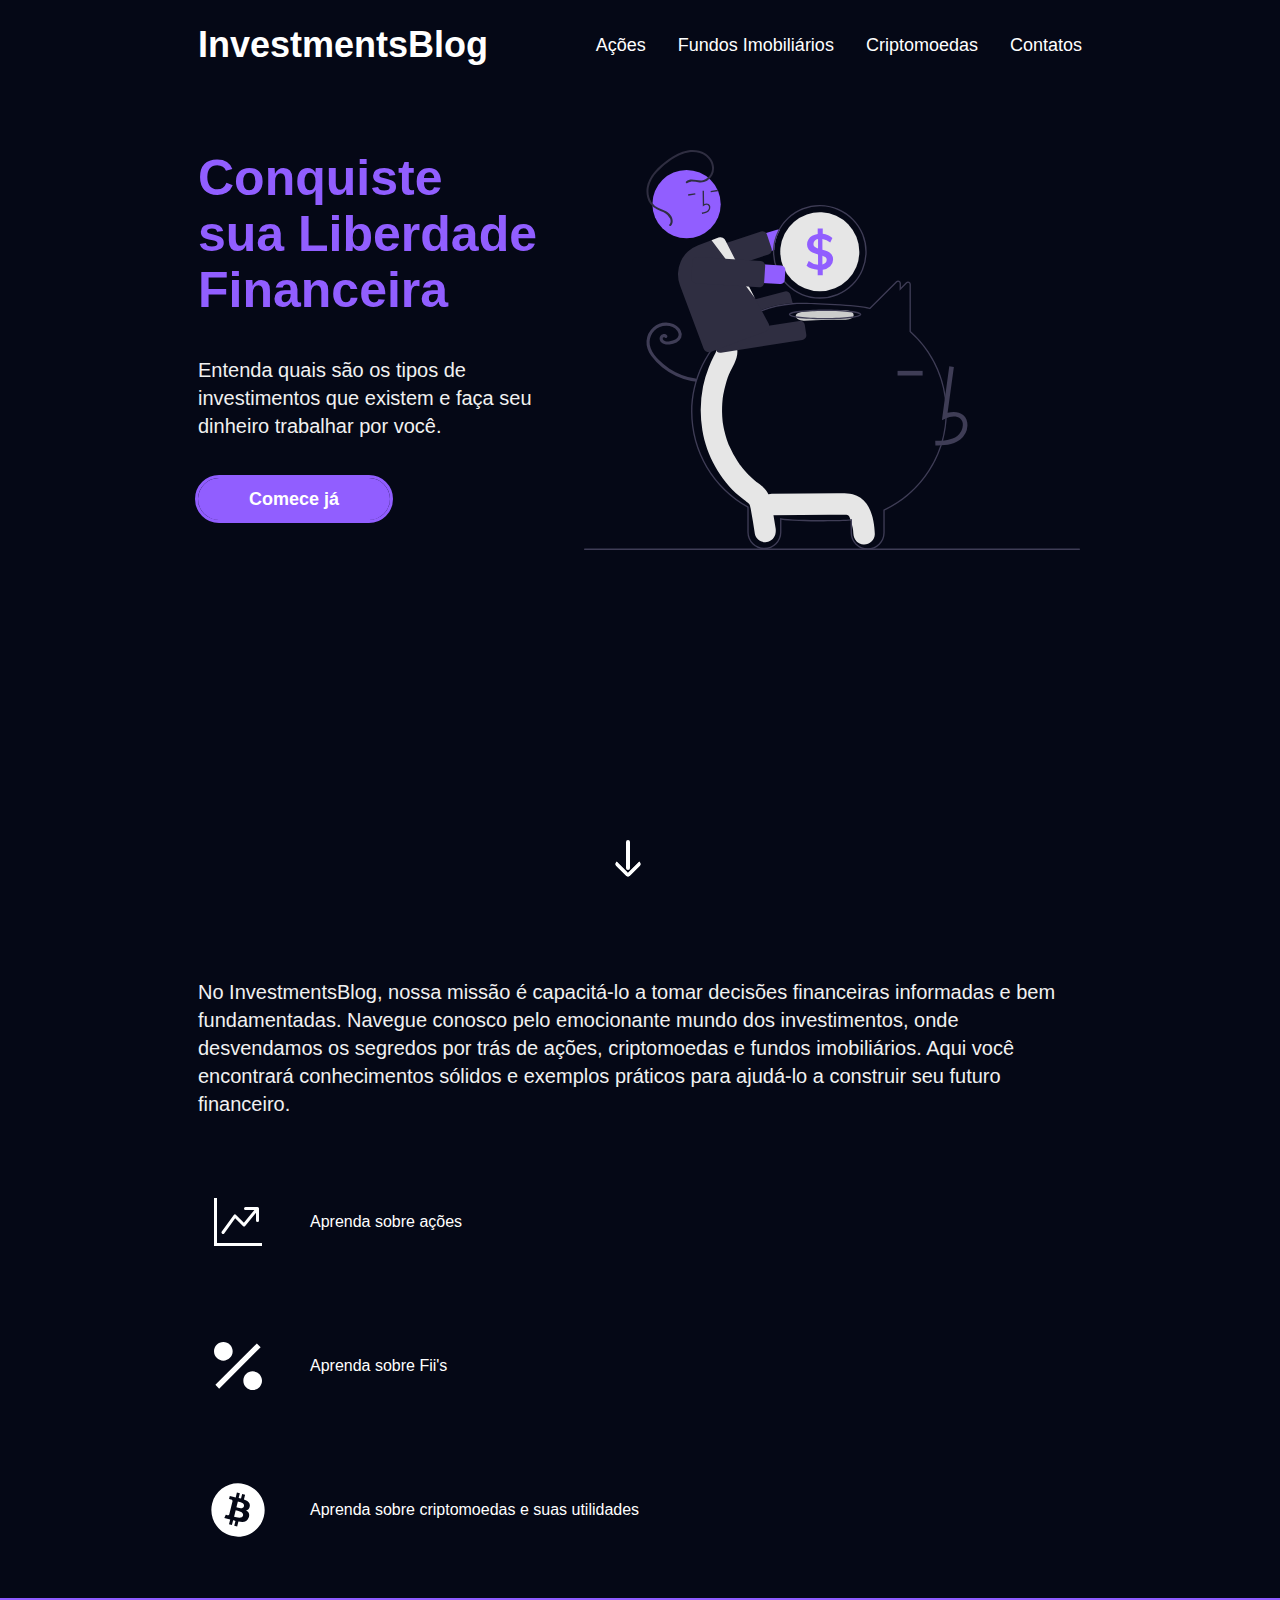
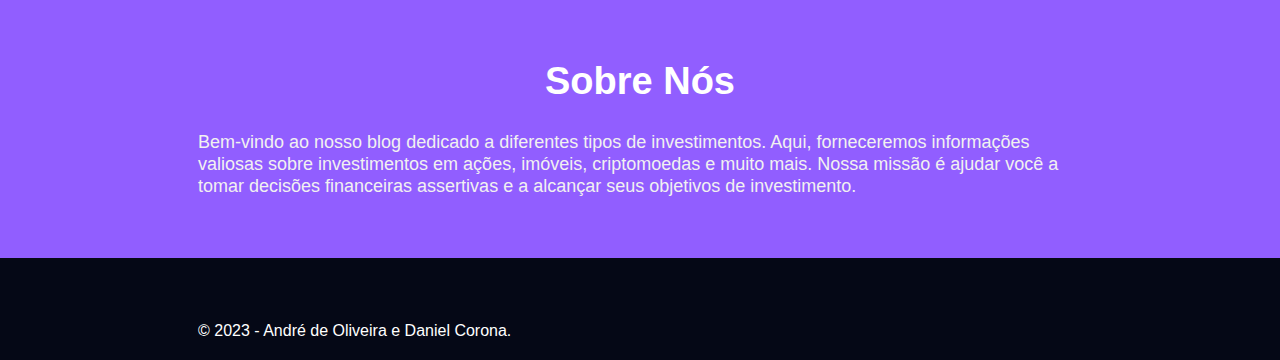
<file: index.html>
<!DOCTYPE html>
<html lang="pt-br">
<head>
    <meta charset="UTF-8">
    <meta name="viewport" content="width=device-width, initial-scale=1.0">
    <title>InvestmentsBlog - Página Inicial</title>
    <link rel="stylesheet" type="text/css" href="styles/index.css">
    <link rel="stylesheet" type="text/css" href="styles/reset.css">
    <link rel="stylesheet" type="text/css" href="styles/header.css">
    <link rel="stylesheet" type="text/css" href="styles/footer.css">
</head>
<body>
    <header class="header">
        <a href="index.html" class="logo">InvestmentsBlog</a>
        <nav class="links">
            <a href="pages/acoes.html">Ações</a>
            <a href="pages/fiis.html">Fundos Imobiliários</a>
            <a href="pages/cripto.html">Criptomoedas</a>
            <a href="pages/contacts.html">Contatos</a>
        </nav>
    </header>
    
    <main class="hero-section">
        <div class="hero-section-info">
            <h2 class="hero-title">Conquiste sua Liberdade Financeira</h2>
            <p class="hero-text">Entenda quais são os tipos de investimentos que existem e faça seu dinheiro trabalhar por você.</p>
            <a class="hero-button" href="#start-now">Comece já</a>
        </div>
        <div>
            <img src="assets/hero-image.svg" alt="Imagem de um investimento.">
        </div>
    </main>

    <div class="down-arrow"></div>

    <section id="start-now" class="informations">
        <p class="hero-text">No InvestmentsBlog, nossa missão é capacitá-lo a tomar decisões financeiras informadas e bem fundamentadas. Navegue conosco pelo emocionante mundo dos investimentos, onde desvendamos os segredos por trás de ações, criptomoedas e fundos imobiliários. Aqui você encontrará conhecimentos sólidos e exemplos práticos para ajudá-lo a construir seu futuro financeiro.</p>
        <a href="pages/acoes.html" class="investimets-section">
            <svg stroke="currentColor" fill="currentColor" stroke-width="0" viewBox="0 0 16 16" height="3em" width="3em" xmlns="http://www.w3.org/2000/svg"><path fill-rule="evenodd" d="M0 0h1v15h15v1H0V0Zm10 3.5a.5.5 0 0 1 .5-.5h4a.5.5 0 0 1 .5.5v4a.5.5 0 0 1-1 0V4.9l-3.613 4.417a.5.5 0 0 1-.74.037L7.06 6.767l-3.656 5.027a.5.5 0 0 1-.808-.588l4-5.5a.5.5 0 0 1 .758-.06l2.609 2.61L13.445 4H10.5a.5.5 0 0 1-.5-.5Z"></path></svg>
            <p>Aprenda sobre ações</p>
        </a>

        <a href="pages/fiis.html" class="investimets-section">
            <svg stroke="currentColor" fill="currentColor" stroke-width="0" viewBox="0 0 24 24" height="4em" width="4em" xmlns="http://www.w3.org/2000/svg"><path d="M17.5049 21.0029C15.5719 21.0029 14.0049 19.4359 14.0049 17.5029C14.0049 15.5699 15.5719 14.0029 17.5049 14.0029C19.4379 14.0029 21.0049 15.5699 21.0049 17.5029C21.0049 19.4359 19.4379 21.0029 17.5049 21.0029ZM6.50488 10.0029C4.57189 10.0029 3.00488 8.43593 3.00488 6.50293C3.00488 4.56993 4.57189 3.00293 6.50488 3.00293C8.43788 3.00293 10.0049 4.56993 10.0049 6.50293C10.0049 8.43593 8.43788 10.0029 6.50488 10.0029ZM19.076 3.51765L20.4902 4.93186L4.93382 20.4882L3.5196 19.074L19.076 3.51765Z"></path></svg>
            <p>Aprenda sobre Fii's</p>
        </a>

        <a href="pages/cripto.html" class="investimets-section">
            <svg stroke="currentColor" fill="currentColor" stroke-width="0" viewBox="0 0 24 24" height="4em" width="4em" xmlns="http://www.w3.org/2000/svg"><path d="m11.953 8.819-.547 2.19c.619.154 2.529.784 2.838-.456.322-1.291-1.673-1.579-2.291-1.734zm-.822 3.296-.603 2.415c.743.185 3.037.921 3.376-.441.355-1.422-2.029-1.789-2.773-1.974z"></path><path d="M14.421 2.299C9.064.964 3.641 4.224 2.306 9.581.97 14.936 4.23 20.361 9.583 21.697c5.357 1.335 10.783-1.924 12.117-7.281 1.336-5.356-1.924-10.781-7.279-12.117zm1.991 8.275c-.145.974-.686 1.445-1.402 1.611.985.512 1.485 1.298 1.009 2.661-.592 1.691-1.998 1.834-3.87 1.48l-.454 1.82-1.096-.273.447-1.794a44.624 44.624 0 0 1-.875-.228l-.449 1.804-1.095-.275.454-1.823c-.257-.066-.517-.136-.782-.202L6.87 15l.546-1.256s.808.215.797.199c.311.077.448-.125.502-.261l.719-2.875.115.029a.864.864 0 0 0-.114-.037l.512-2.053c.013-.234-.066-.528-.511-.639.018-.011-.797-.198-.797-.198l.291-1.172 1.514.378-.001.005c.227.057.461.111.7.165l.449-1.802 1.097.273-.44 1.766c.294.067.591.135.879.207l.438-1.755 1.097.273-.449 1.802c1.384.479 2.396 1.195 2.198 2.525z"></path></svg>
            <p>Aprenda sobre criptomoedas e suas utilidades</p>
        </a>
    </section>

    <section class="about">
        <div>
            <h2>Sobre Nós</h2>
            <p>
                Bem-vindo ao nosso blog dedicado a diferentes tipos de investimentos. Aqui, forneceremos informações valiosas sobre investimentos em ações, imóveis, criptomoedas e muito mais. Nossa missão é ajudar você a tomar decisões financeiras assertivas e a alcançar seus objetivos de investimento.
            </p>
        </div>
    </section>

    <footer class="footer">
        <p>© 2023 - André de Oliveira e Daniel Corona.</p>
    </footer>

</body>
</html>
</file>
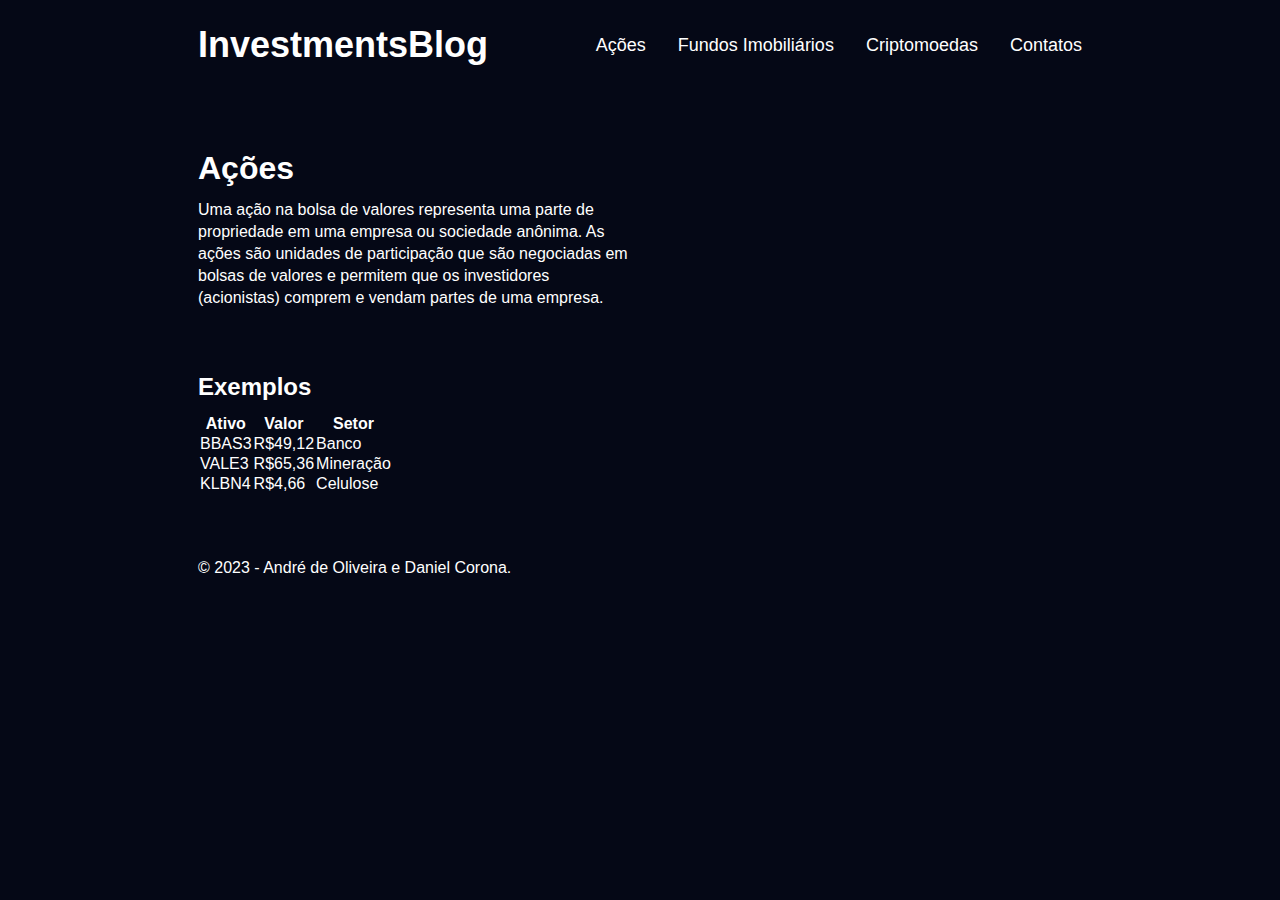
<file: pages/acoes.html>
<!DOCTYPE html>
<html lang="pt-br">
<head>
    <meta charset="UTF-8">
    <meta name="viewport" content="width=device-width, initial-scale=1.0">
    <title>InvestmentsBlog - Ações</title>
    <link rel="stylesheet" type="text/css" href="../styles/acoes.css">
    <link rel="stylesheet" type="text/css" href="../styles/reset.css">
    <link rel="stylesheet" type="text/css" href="../styles/header.css">
    <link rel="stylesheet" type="text/css" href="../styles/footer.css">
</head>

<body>
    <header class="header">
        <a href="../index.html" class="logo">InvestmentsBlog</a>
        <nav class="links">
            <a href="acoes.html">Ações</a>
            <a href="fiis.html">Fundos Imobiliários</a>
            <a href="cripto.html">Criptomoedas</a>
            <a href="contacts.html">Contatos</a>
        </nav>
    </header>

    <main>
        <h1>Ações</h1>
        <div class="information">
            <p>Uma ação na bolsa de valores representa uma parte de propriedade em uma empresa ou sociedade anônima. As ações são unidades de participação que são negociadas em bolsas de valores e permitem que os investidores (acionistas) comprem e vendam partes de uma empresa.</p>
        </div>
    </main>

    <section>
        <h2>Exemplos</h2>
        <table>
            <tr>
                <th>Ativo</th>
                <th>Valor</th>
                <th>Setor</th>
            </tr>
            <tr>
                <td>BBAS3</td>
                <td>R$49,12</td>
                <td>Banco</td>
            </tr>
            <tr>
                <td>VALE3</td>
                <td>R$65,36</td>
                <td>Mineração</td>
            </tr>
            <tr>
                <td>KLBN4</td>
                <td>R$4,66</td>
                <td>Celulose</td>
            </tr>
        </table>
    </section>

    <footer class="footer">
        <p>© 2023 - André de Oliveira e Daniel Corona.</p>
    </footer>
</body>
</html>
</file>
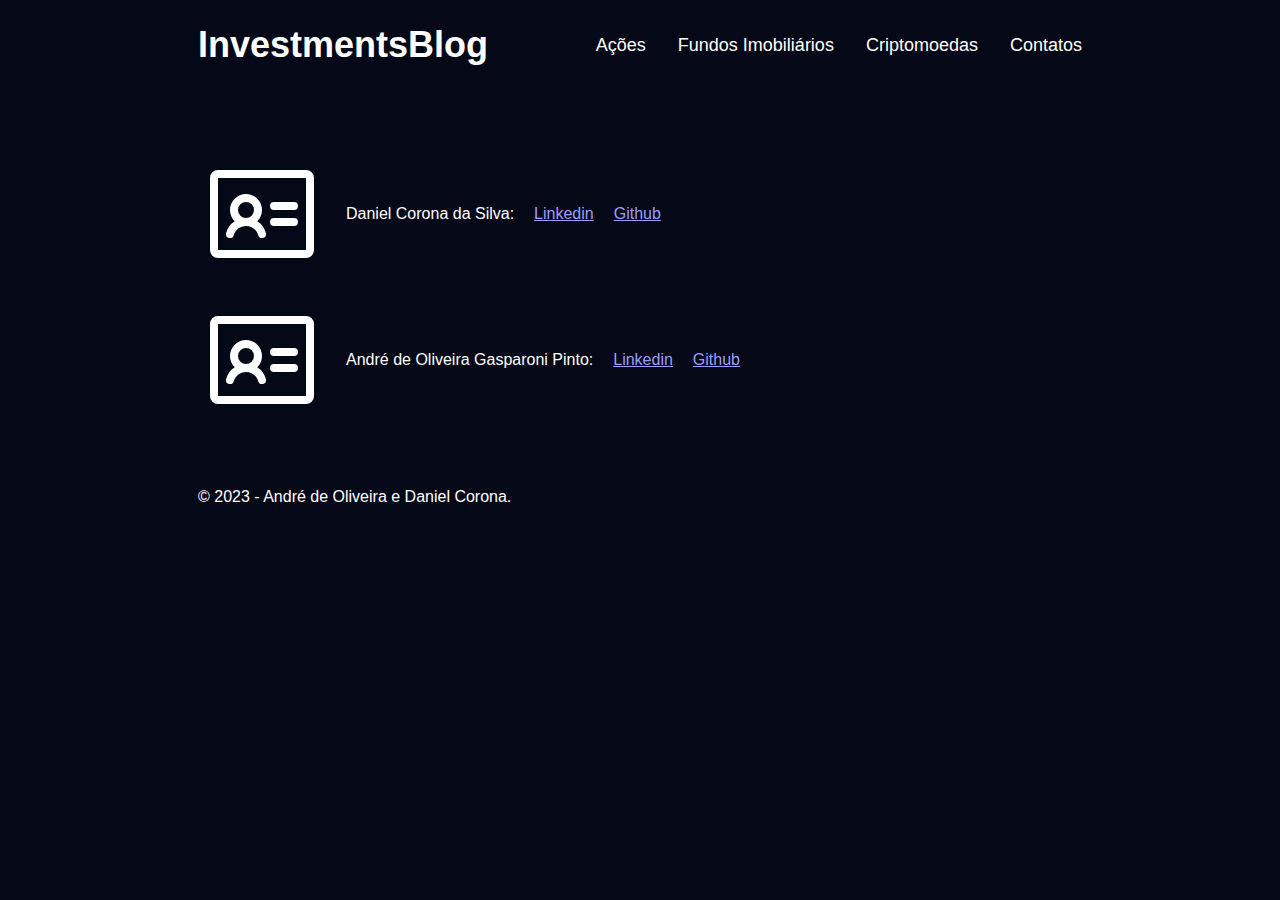
<file: pages/contacts.html>
<!DOCTYPE html>
<html lang="en">
<head>
  <meta charset="UTF-8">
  <meta name="viewport" content="width=device-width, initial-scale=1.0">
  <title>InvestmentsBlog - Contatos</title>
  <link rel="stylesheet" type="text/css" href="../styles/contacts.css">
  <link rel="stylesheet" type="text/css" href="../styles/reset.css">
  <link rel="stylesheet" type="text/css" href="../styles/header.css">
  <link rel="stylesheet" type="text/css" href="../styles/footer.css">
</head>
<body>
  <header class="header">
    <a href="../index.html" class="logo">InvestmentsBlog</a>
    <nav class="links">
        <a href="acoes.html">Ações</a>
        <a href="fiis.html">Fundos Imobiliários</a>
        <a href="cripto.html">Criptomoedas</a>
        <a href="contacts.html">Contatos</a>
    </nav>
  </header>

  <section>
    <div>
      <svg xmlns="http://www.w3.org/2000/svg" width="128" height="128" fill="#ffffff" viewBox="0 0 256 256"><path d="M200,112a8,8,0,0,1-8,8H152a8,8,0,0,1,0-16h40A8,8,0,0,1,200,112Zm-8,24H152a8,8,0,0,0,0,16h40a8,8,0,0,0,0-16Zm40-80V200a16,16,0,0,1-16,16H40a16,16,0,0,1-16-16V56A16,16,0,0,1,40,40H216A16,16,0,0,1,232,56ZM216,200V56H40V200H216Zm-80.26-34a8,8,0,1,1-15.5,4c-2.63-10.26-13.06-18-24.25-18s-21.61,7.74-24.25,18a8,8,0,1,1-15.5-4,39.84,39.84,0,0,1,17.19-23.34,32,32,0,1,1,45.12,0A39.76,39.76,0,0,1,135.75,166ZM96,136a16,16,0,1,0-16-16A16,16,0,0,0,96,136Z"></path></svg>
      <p>Daniel Corona da Silva:</p>
      <a target="_blank" href="https://www.linkedin.com/in/dnlcorona/">Linkedin</a>
      <a target="_blank" href="https://github.com/dnlcorona">Github</a>
    </div>
    <div> 
      <svg xmlns="http://www.w3.org/2000/svg" width="128" height="128" fill="#ffffff" viewBox="0 0 256 256"><path d="M200,112a8,8,0,0,1-8,8H152a8,8,0,0,1,0-16h40A8,8,0,0,1,200,112Zm-8,24H152a8,8,0,0,0,0,16h40a8,8,0,0,0,0-16Zm40-80V200a16,16,0,0,1-16,16H40a16,16,0,0,1-16-16V56A16,16,0,0,1,40,40H216A16,16,0,0,1,232,56ZM216,200V56H40V200H216Zm-80.26-34a8,8,0,1,1-15.5,4c-2.63-10.26-13.06-18-24.25-18s-21.61,7.74-24.25,18a8,8,0,1,1-15.5-4,39.84,39.84,0,0,1,17.19-23.34,32,32,0,1,1,45.12,0A39.76,39.76,0,0,1,135.75,166ZM96,136a16,16,0,1,0-16-16A16,16,0,0,0,96,136Z"></path></svg>
      <p>André de Oliveira Gasparoni Pinto:</p>
      <a target="_blank" href="https://www.linkedin.com/in/andre-oliveira-b77ba1206/">Linkedin</a>
      <a target="_blank" href="https://github.com/ANDREOGP33">Github</a>
    </div>
    
   
  </section>
  
  <footer class="footer">
    <p>© 2023 - André de Oliveira e Daniel Corona.</p>
  </footer>
  
</body>
</html>
</file>
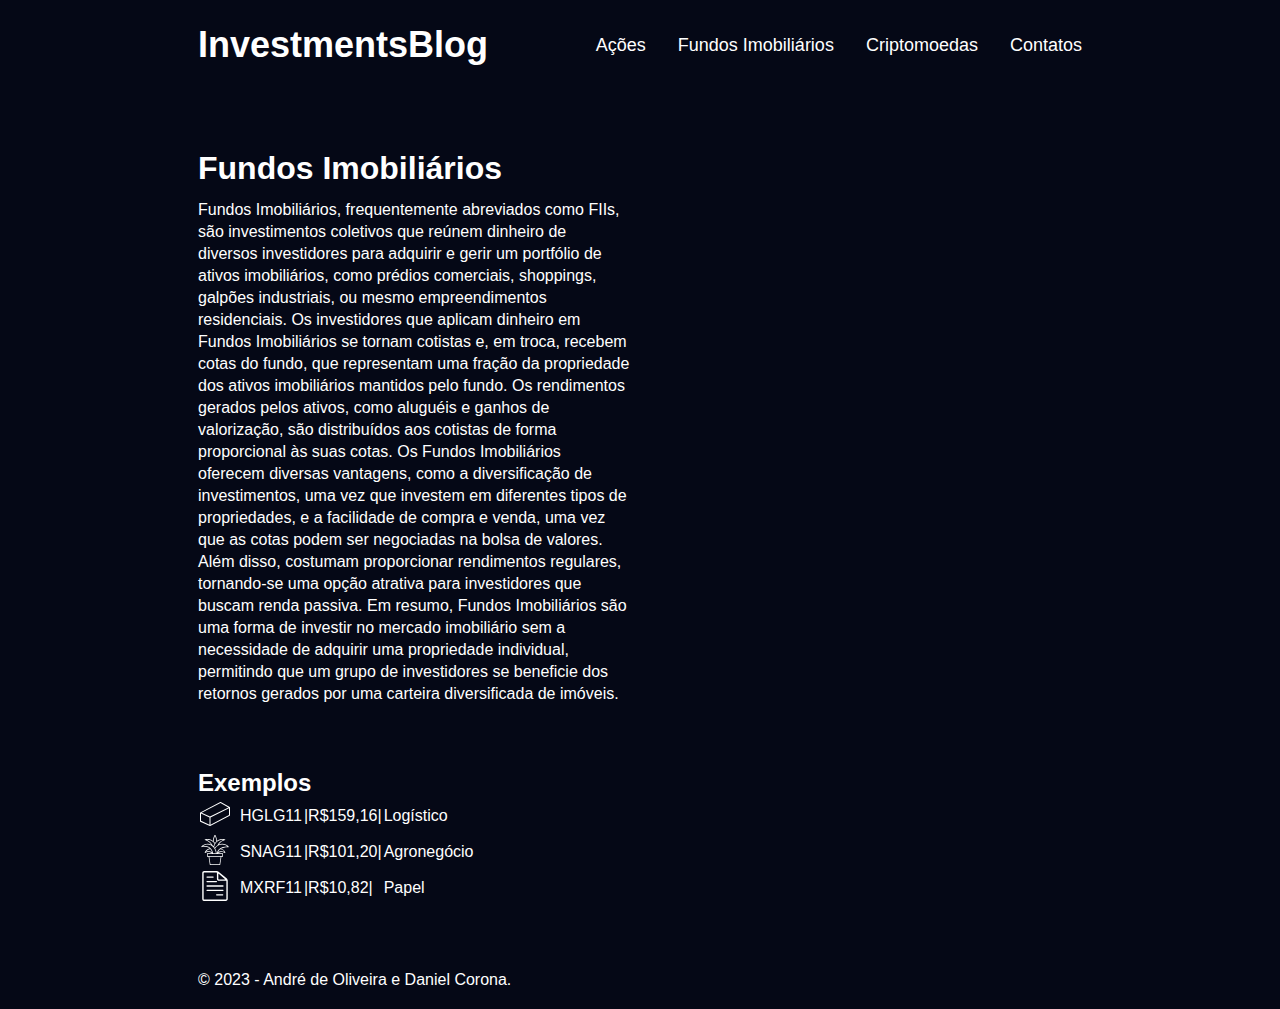
<file: pages/fiis.html>
<!DOCTYPE html>
<html lang="en">
<head>
  <meta charset="UTF-8">
  <meta name="viewport" content="width=device-width, initial-scale=1.0">
  <title>InvestmentsBlog - Fiis</title>
  <link rel="stylesheet" type="text/css" href="../styles/fiis.css">
  <link rel="stylesheet" type="text/css" href="../styles/reset.css">
  <link rel="stylesheet" type="text/css" href="../styles/header.css">
  <link rel="stylesheet" type="text/css" href="../styles/footer.css">
</head>
<body>

  <header class="header">
    <a href="../index.html" class="logo">InvestmentsBlog</a>
    <nav class="links">
      <a href="acoes.html">Ações</a>
      <a href="fiis.html">Fundos Imobiliários</a>
      <a href="cripto.html">Criptomoedas</a>
      <a href="contacts.html">Contatos</a>
    </nav>
  </header>

  <main>
    <h1>Fundos Imobiliários</h1>
    <div class="information">
        <p>Fundos Imobiliários, frequentemente abreviados como FIIs, são investimentos coletivos que reúnem dinheiro de diversos investidores para adquirir e gerir um portfólio de ativos imobiliários, como prédios comerciais, shoppings, galpões industriais, ou mesmo empreendimentos residenciais.

          Os investidores que aplicam dinheiro em Fundos Imobiliários se tornam cotistas e, em troca, recebem cotas do fundo, que representam uma fração da propriedade dos ativos imobiliários mantidos pelo fundo. Os rendimentos gerados pelos ativos, como aluguéis e ganhos de valorização, são distribuídos aos cotistas de forma proporcional às suas cotas.
    
          Os Fundos Imobiliários oferecem diversas vantagens, como a diversificação de investimentos, uma vez que investem em diferentes tipos de propriedades, e a facilidade de compra e venda, uma vez que as cotas podem ser negociadas na bolsa de valores. Além disso, costumam proporcionar rendimentos regulares, tornando-se uma opção atrativa para investidores que buscam renda passiva.
    
          Em resumo, Fundos Imobiliários são uma forma de investir no mercado imobiliário sem a necessidade de adquirir uma propriedade individual, permitindo que um grupo de investidores se beneficie dos retornos gerados por uma carteira diversificada de imóveis.</p>
    </div>
</main>

  <section class="examples">
    <h2>Exemplos</h2>
    <table>
      <tr>
        <td><img class="fiiIcon" src="../assets/brick.svg" alt="Icone de tijolo"></td>
        <td>HGLG11</td>
        <td>|R$159,16|</td>
        <td>Logístico</td>
      </tr>
      <tr>
        <td><img class="fiiIcon" src="../assets/plant.svg" alt="Icone de planta"></td>
        <td>SNAG11</td>
        <td>|R$101,20|</td>
        <td>Agronegócio</td>
      </tr>
      <tr>
        <td><img class="fiiIcon" src="../assets/paper.svg" alt="Icone de papel"></td>
        <td>MXRF11</td>
        <td>|R$10,82|</td>
        <td>Papel</td>
      </tr>
    </table>
  </section>

  <footer class="footer">
    <p>© 2023 - André de Oliveira e Daniel Corona.</p>
  </footer>

</body>
</html>
</file>
<file: styles/index.css>
.hero-section {
  display: flex;
  justify-content: space-between;
  height: calc(100vh - 120px);
  padding-right: 198px;
  padding-left: 198px;
}

.hero-section-info {
  display: flex;
  flex-direction: column;
  gap: 38px;
}

.hero-section div img {
  width: 500px;
  height: 400px;
}

.hero-title {
  font-size: 50px;
  color: #915eff;
  line-height: 56px;
  width: 340px;
}

.hero-text {
  font-size: 20px;
  line-height: 28px;
  color: #f1f1f1;
}

.hero-button {
  width: 192px;
  height: 42px;
  border-radius: 22px;
  background-color: #915eff;
  outline: #915eff solid 3px;
  color: white;
  font-size: 18px;
  font-weight: 600;
  cursor: pointer;
  text-decoration: none;
  display: flex;
  align-items: center;
  justify-content: center;
}

.hero-button:hover {
  background-color: #050816;
  transition: all 0.3s ease;
}

.about {
  background-color: #915eff;
  height: 260px;
  padding-right: 198px;
  padding-left: 198px;
  display: flex;
  flex-direction: column;
  justify-content: center;
}

.about div {
  display: flex;
  flex-direction: column;
  align-items: center;
  gap: 28px;
}

.about div h2 {
  font-size: 38px;
  font-weight: 700;
}

.about div p {
  color: #f1f1f1;
  line-height: 22px;
  font-size: 18px;
}

.down-arrow {
  position: absolute;
  top: calc(100vh - 60px);
  left: calc(50% - 14px);
  width: 0;
  height: 30px;
  border: 2px solid;
  border-radius: 2px;
  animation: jumpInfinite 1.5s infinite;
}

.down-arrow:after {
  content: " ";
  position: absolute;
  top: 12px;
  left: -10px;
  width: 16px;
  height: 16px;
  border-bottom: 4px solid;
  border-right: 4px solid;
  border-radius: 4px;
  transform: rotateZ(45deg);
}

.informations {
  padding-top: 48px;
  margin-bottom: 48px;
  display: flex;
  flex-direction: column;
  gap: 64px;
  padding-right: 198px;
  padding-left: 198px;
}

.investimets-section {
  cursor: pointer;
  height: 80px;
}

.investimets-section:hover {
  background-color: #915eff13;
  border-radius: 20px;
}

.investimets-section:hover > svg{
  color: #915eff;
}

.informations svg {
  max-width: 80px;
  width: 100%;
}

.informations a {
  text-decoration: none;
  color: #fff;
}

.informations .investimets-section {
  display: flex;
  align-items: center;
  gap: 32px;
}

@keyframes jumpInfinite {
  0% {
    margin-top: 0;
  }
  50% {
    margin-top: 20px;
  }
  100% {
    margin-top: 0;
  }
}
</file>
<file: styles/header.css>
.header {
  display: flex;
  justify-content: space-between;
  padding: 24px 198px 20px 198px;
  margin-bottom: 64px;
}

.header .logo {
  font-size: 36px;
  text-decoration: none;
  font-weight: 600;
  color: white;
}

.header .links {
  display: flex;
  gap: 32px;
}

.header .links a {
  display: flex;
  align-items: center;
  justify-content: space-between;
  text-decoration: none;
  font-size: 18px;
  color: white;
}

.header .links a:hover {
  color: #915eff;
  transition: all 0.3s ease;
}
</file>
<file: styles/footer.css>
.footer {
  margin-top: 64px;
  padding-right: 198px;
  padding-left: 198px;
  padding-bottom: 20px;
}
</file>
<file: styles/acoes.css>
main {
  margin-bottom: 64px;
  padding-right: 198px;
  padding-left: 198px;
}

main h1 {
  margin-bottom: 12px;
}

.information p {
  max-width: 432px;
  width: 100%;
  word-wrap: break-word;
  line-height: 22px;
}

section {
  padding-right: 198px;
  padding-left: 198px;
}

section h2 {
  margin-bottom: 12px;
}
</file>
<file: styles/contacts.css>
section {
  padding-right: 198px;
  padding-left: 198px;
  display: flex;
  flex-direction: column;
  gap: 18px;
}

section div {
  display: flex;
  gap: 20px;
  align-items: center;
}
</file>
<file: styles/fiis.css>
main {
  margin-bottom: 64px;
  padding-right: 198px;
  padding-left: 198px;
}

main h1 {
  margin-bottom: 12px;
}

.information p {
  max-width: 432px;
  width: 100%;
  word-wrap: break-word;
  line-height: 22px;
}


.fiiIcon {
  width: 30px;
  margin-right: 8px;
  filter: invert(1);
}

.examples img.fiiIcon {
  max-width: 30px;
  height: auto;
  margin-right: 8px;
  filter: invert(1);
}

.examples {
  padding-right: 198px;
  padding-left: 198px;
}

.footer {
  margin-top: 24px;
}
</file>
